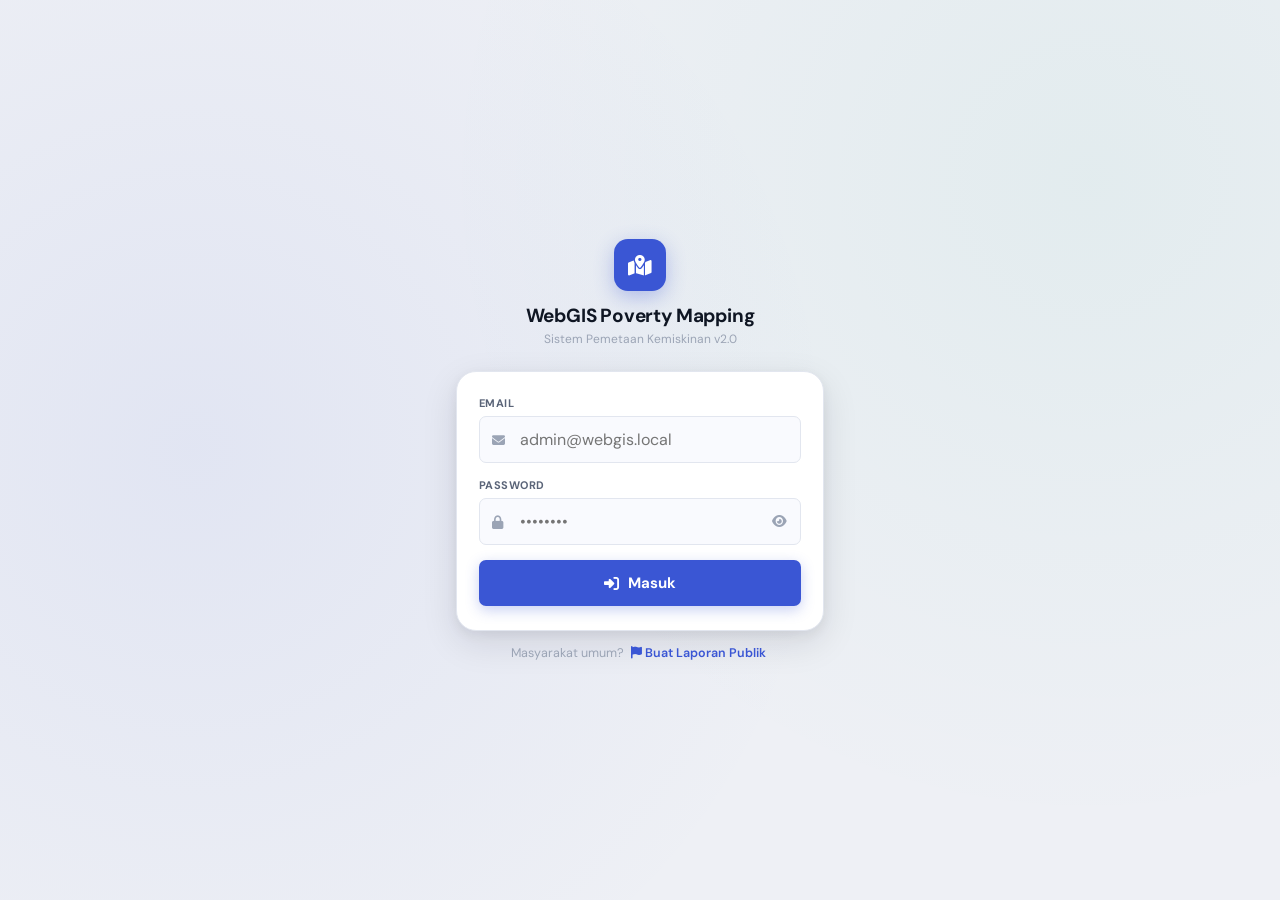
<file: login.html>
<!DOCTYPE html>
<html lang="id">
<head>
<meta charset="UTF-8">
<meta name="viewport" content="width=device-width, initial-scale=1.0, viewport-fit=cover">
<meta name="mobile-web-app-capable" content="yes">
<meta name="apple-mobile-web-app-capable" content="yes">
<meta name="apple-mobile-web-app-status-bar-style" content="default">
<title>Login — WebGIS Poverty Mapping</title>
<link rel="preconnect" href="https://fonts.googleapis.com">
<link href="https://fonts.googleapis.com/css2?family=DM+Sans:wght@300;400;500;600;700&family=DM+Mono:wght@400;500&display=swap" rel="stylesheet">
<link rel="stylesheet" href="https://cdnjs.cloudflare.com/ajax/libs/font-awesome/6.4.0/css/all.min.css"/>
<style>
:root {
    --bg:#eef0f5; --surface:#fff; --border:#e2e6ef; --border-subtle:#edf0f6;
    --text-primary:#0f1623; --text-secondary:#5a6478; --text-muted:#9ba4b5;
    --accent:#3a56d4; --accent-hover:#2d45b8; --accent-light:#eaedfc;
    --accent-subtle:rgba(58,86,212,0.09);
    --success:#0b9e73; --danger:#d63230;
    --shadow-sm:0 1px 4px rgba(15,22,35,0.07),0 1px 2px rgba(15,22,35,0.04);
    --shadow-md:0 4px 16px rgba(15,22,35,0.08),0 2px 6px rgba(15,22,35,0.04);
    --shadow-lg:0 12px 36px rgba(15,22,35,0.11),0 4px 12px rgba(15,22,35,0.06);
    --r-sm:7px; --r:11px; --r-lg:15px; --r-xl:20px;
    --touch-min:44px;
}

*,*::before,*::after { margin:0; padding:0; box-sizing:border-box; }

body {
    font-family:'DM Sans',-apple-system,BlinkMacSystemFont,sans-serif;
    background:var(--bg);
    min-height:100vh;
    min-height:calc(var(--vh,1vh)*100);
    display:flex; align-items:center; justify-content:center;
    -webkit-font-smoothing:antialiased;
    background-image:
        radial-gradient(circle at 15% 50%, rgba(58,86,212,0.07) 0%,transparent 55%),
        radial-gradient(circle at 85% 20%, rgba(11,158,115,0.05) 0%,transparent 50%);
    /* Safe area for notched phones */
    padding:env(safe-area-inset-top) env(safe-area-inset-right)
            env(safe-area-inset-bottom) env(safe-area-inset-left);
    overflow-y:auto;
}

/* ===== WRAP ===== */
.login-wrap {
    width:100%; max-width:400px;
    padding:20px 16px;
    /* On small screens center vertically with flex */
}

/* ===== LOGO ===== */
.login-logo { text-align:center; margin-bottom:24px; }
.logo-icon {
    width:52px; height:52px; background:var(--accent); border-radius:14px;
    display:inline-flex; align-items:center; justify-content:center;
    color:white; font-size:21px; margin-bottom:12px;
    box-shadow:0 6px 20px rgba(58,86,212,0.32);
}
.login-logo h1 {
    font-size:19px; font-weight:700; color:var(--text-primary); letter-spacing:-0.01em;
}
.login-logo p { font-size:12px; color:var(--text-muted); margin-top:3px; }

/* ===== CARD ===== */
.card {
    background:var(--surface); border-radius:var(--r-xl);
    padding:24px 22px; box-shadow:var(--shadow-lg); border:1px solid var(--border);
}

/* ===== FORM ===== */
.form-group { margin-bottom:15px; }
label {
    display:block; font-size:11px; font-weight:700; color:var(--text-secondary);
    text-transform:uppercase; letter-spacing:0.04em; margin-bottom:6px;
}
.input-wrap { position:relative; }
.input-wrap i.icon {
    position:absolute; left:13px; top:50%; transform:translateY(-50%);
    color:var(--text-muted); font-size:13px; pointer-events:none; z-index:1;
}
.input-wrap input {
    width:100%; padding:12px 12px 12px 40px;
    border:1.5px solid var(--border); border-radius:var(--r-sm);
    /* 16px prevents iOS auto-zoom */
    font-size:16px; font-family:'DM Sans',sans-serif;
    color:var(--text-primary); background:#f9fafe;
    transition:all 0.15s; outline:none;
    min-height:var(--touch-min);
    -webkit-appearance:none;
}
.input-wrap input:focus {
    border-color:var(--accent); background:var(--surface);
    box-shadow:0 0 0 3px var(--accent-subtle);
}
.input-wrap input.error { border-color:var(--danger); background:#fff8f8; }
.input-wrap .toggle-pass {
    position:absolute; right:0; top:0; bottom:0;
    width:44px; display:flex; align-items:center; justify-content:center;
    color:var(--text-muted); cursor:pointer; font-size:13px; border:none;
    background:none; padding:0; transition:color 0.14s;
    border-radius:0 var(--r-sm) var(--r-sm) 0;
    touch-action:manipulation; -webkit-tap-highlight-color:transparent;
}
.input-wrap .toggle-pass:hover { color:var(--accent); }

/* ===== ERROR ALERT ===== */
.alert-error {
    background:#fff0f0; border:1px solid #fcc; color:var(--danger);
    border-radius:var(--r-sm); padding:10px 13px;
    font-size:13px; margin-bottom:15px;
    display:none; align-items:center; gap:8px;
    animation:slideDown 0.18s ease;
}
.alert-error.show { display:flex; }
@keyframes slideDown { from{opacity:0;transform:translateY(-6px)} to{opacity:1;transform:none} }

/* ===== BUTTON ===== */
.btn-login {
    width:100%; padding:13px; border:none; border-radius:var(--r-sm);
    background:var(--accent); color:white; font-size:15px; font-weight:700;
    font-family:'DM Sans',sans-serif; cursor:pointer;
    display:flex; align-items:center; justify-content:center; gap:9px;
    transition:all 0.15s; margin-top:4px;
    box-shadow:0 4px 14px rgba(58,86,212,0.28);
    min-height:var(--touch-min);
    touch-action:manipulation; -webkit-tap-highlight-color:transparent;
}
.btn-login:hover:not(:disabled) {
    background:var(--accent-hover);
    box-shadow:0 6px 20px rgba(58,86,212,0.38);
    transform:translateY(-1px);
}
.btn-login:active:not(:disabled) { transform:translateY(0); }
.btn-login:disabled { opacity:0.65; cursor:not-allowed; transform:none; box-shadow:none; }
@keyframes spin { to{transform:rotate(360deg)} }
.spinner { animation:spin 0.8s linear infinite; display:inline-block; }

/* ===== PUBLIC LINK ===== */
.public-link {
    text-align:center; margin-top:14px; font-size:12.5px; color:var(--text-muted);
}
.public-link a {
    color:var(--accent); text-decoration:none; font-weight:600;
    padding:2px 4px; border-radius:4px;
}
.public-link a:hover { text-decoration:underline; }

/* ===== RESPONSIVE ===== */

/* Phones: full-width, tighter padding */
@media (max-width:440px) {
    .login-wrap { padding:16px 12px; max-width:100%; }
    .card { padding:20px 16px; border-radius:var(--r-lg); }
    .login-logo { margin-bottom:18px; }
    .login-logo h1 { font-size:17px; }
    .logo-icon { width:46px; height:46px; font-size:19px; }
}

/* Very small phones */
@media (max-width:360px) {
    .login-wrap { padding:12px 10px; }
    .card { padding:16px 14px; }
}

/* Landscape phones: reduce vertical spacing */
@media (max-height:600px) and (orientation:landscape) {
    .login-logo { margin-bottom:14px; }
    .login-logo .logo-icon { margin-bottom:8px; }
    .card { padding:18px 20px; }
    .form-group { margin-bottom:11px; }
}
</style>
</head>
<body>

<div class="login-wrap">
    <div class="login-logo">
        <div class="logo-icon"><i class="fas fa-map-marked-alt"></i></div>
        <h1>WebGIS Poverty Mapping</h1>
        <p>Sistem Pemetaan Kemiskinan v2.0</p>
    </div>

    <div class="card">
        <div class="alert-error" id="alertError">
            <i class="fas fa-exclamation-circle"></i>
            <span id="alertText">Email atau password salah.</span>
        </div>

        <form id="loginForm" novalidate>
            <div class="form-group">
                <label>Email</label>
                <div class="input-wrap">
                    <i class="fas fa-envelope icon"></i>
                    <input type="email" id="email" placeholder="admin@webgis.local"
                           autocomplete="email" inputmode="email" required>
                </div>
            </div>
            <div class="form-group">
                <label>Password</label>
                <div class="input-wrap">
                    <i class="fas fa-lock icon"></i>
                    <input type="password" id="password" placeholder="••••••••"
                           autocomplete="current-password" required>
                    <button type="button" class="toggle-pass" id="togglePass" tabindex="-1" aria-label="Tampilkan password">
                        <i class="fas fa-eye" id="togglePassIcon"></i>
                    </button>
                </div>
            </div>
            <button type="submit" class="btn-login" id="loginBtn">
                <i class="fas fa-sign-in-alt"></i> Masuk
            </button>
        </form>
    </div>

    <div class="public-link">
        Masyarakat umum? <a href="lapor.html"><i class="fas fa-flag"></i> Buat Laporan Publik</a>
    </div>
</div>

<script>
'use strict';

// Fix 100vh on iOS
(function() {
    function setVH() {
        document.documentElement.style.setProperty('--vh', (window.innerHeight * 0.01) + 'px');
    }
    setVH();
    window.addEventListener('resize', setVH);
})();

// ---- If already logged in, skip to index.html ----
(async () => {
    try {
        const r = await fetch('api/auth/check.php');
        const d = await r.json();
        if (d?.data?.logged_in) window.location.replace('index.html');
    } catch { /* not logged in */ }
})();

// ---- Password toggle ----
document.getElementById('togglePass').addEventListener('click', () => {
    const inp  = document.getElementById('password');
    const icon = document.getElementById('togglePassIcon');
    const show = inp.type === 'password';
    inp.type   = show ? 'text' : 'password';
    icon.className = show ? 'fas fa-eye-slash' : 'fas fa-eye';
});

// ---- Submit ----
const form    = document.getElementById('loginForm');
const btn     = document.getElementById('loginBtn');
const alertEl = document.getElementById('alertError');
const alertTx = document.getElementById('alertText');

function showError(msg) {
    alertTx.textContent = msg;
    alertEl.className = 'alert-error show';
    document.getElementById('password').classList.add('error');
}
function hideError() {
    alertEl.className = 'alert-error';
    document.getElementById('email').classList.remove('error');
    document.getElementById('password').classList.remove('error');
}

form.addEventListener('submit', async (e) => {
    e.preventDefault();
    hideError();

    const email    = document.getElementById('email').value.trim();
    const password = document.getElementById('password').value;

    if (!email || !password) {
        showError('Email dan password harus diisi.');
        return;
    }

    btn.disabled = true;
    btn.innerHTML = '<i class="fas fa-circle-notch spinner"></i> Masuk...';

    // Blur to hide keyboard on mobile before navigation
    document.activeElement?.blur();

    try {
        const res  = await fetch('api/auth/check.php?action=login', {
            method:  'POST',
            headers: { 'Content-Type': 'application/json' },
            body:    JSON.stringify({ email, password }),
        });
        const data = await res.json();

        if (data.success) {
            btn.innerHTML = '<i class="fas fa-check"></i> Berhasil!';
            window.location.replace('index.html');
        } else {
            showError(data.message || 'Email atau password salah.');
            btn.disabled = false;
            btn.innerHTML = '<i class="fas fa-sign-in-alt"></i> Masuk';
        }
    } catch {
        showError('Koneksi gagal. Periksa server PHP.');
        btn.disabled = false;
        btn.innerHTML = '<i class="fas fa-sign-in-alt"></i> Masuk';
    }
});

// Enter on email → focus password
document.getElementById('email').addEventListener('keydown', (e) => {
    if (e.key === 'Enter') { e.preventDefault(); document.getElementById('password').focus(); }
});
</script>
</body>
</html>
</file>
